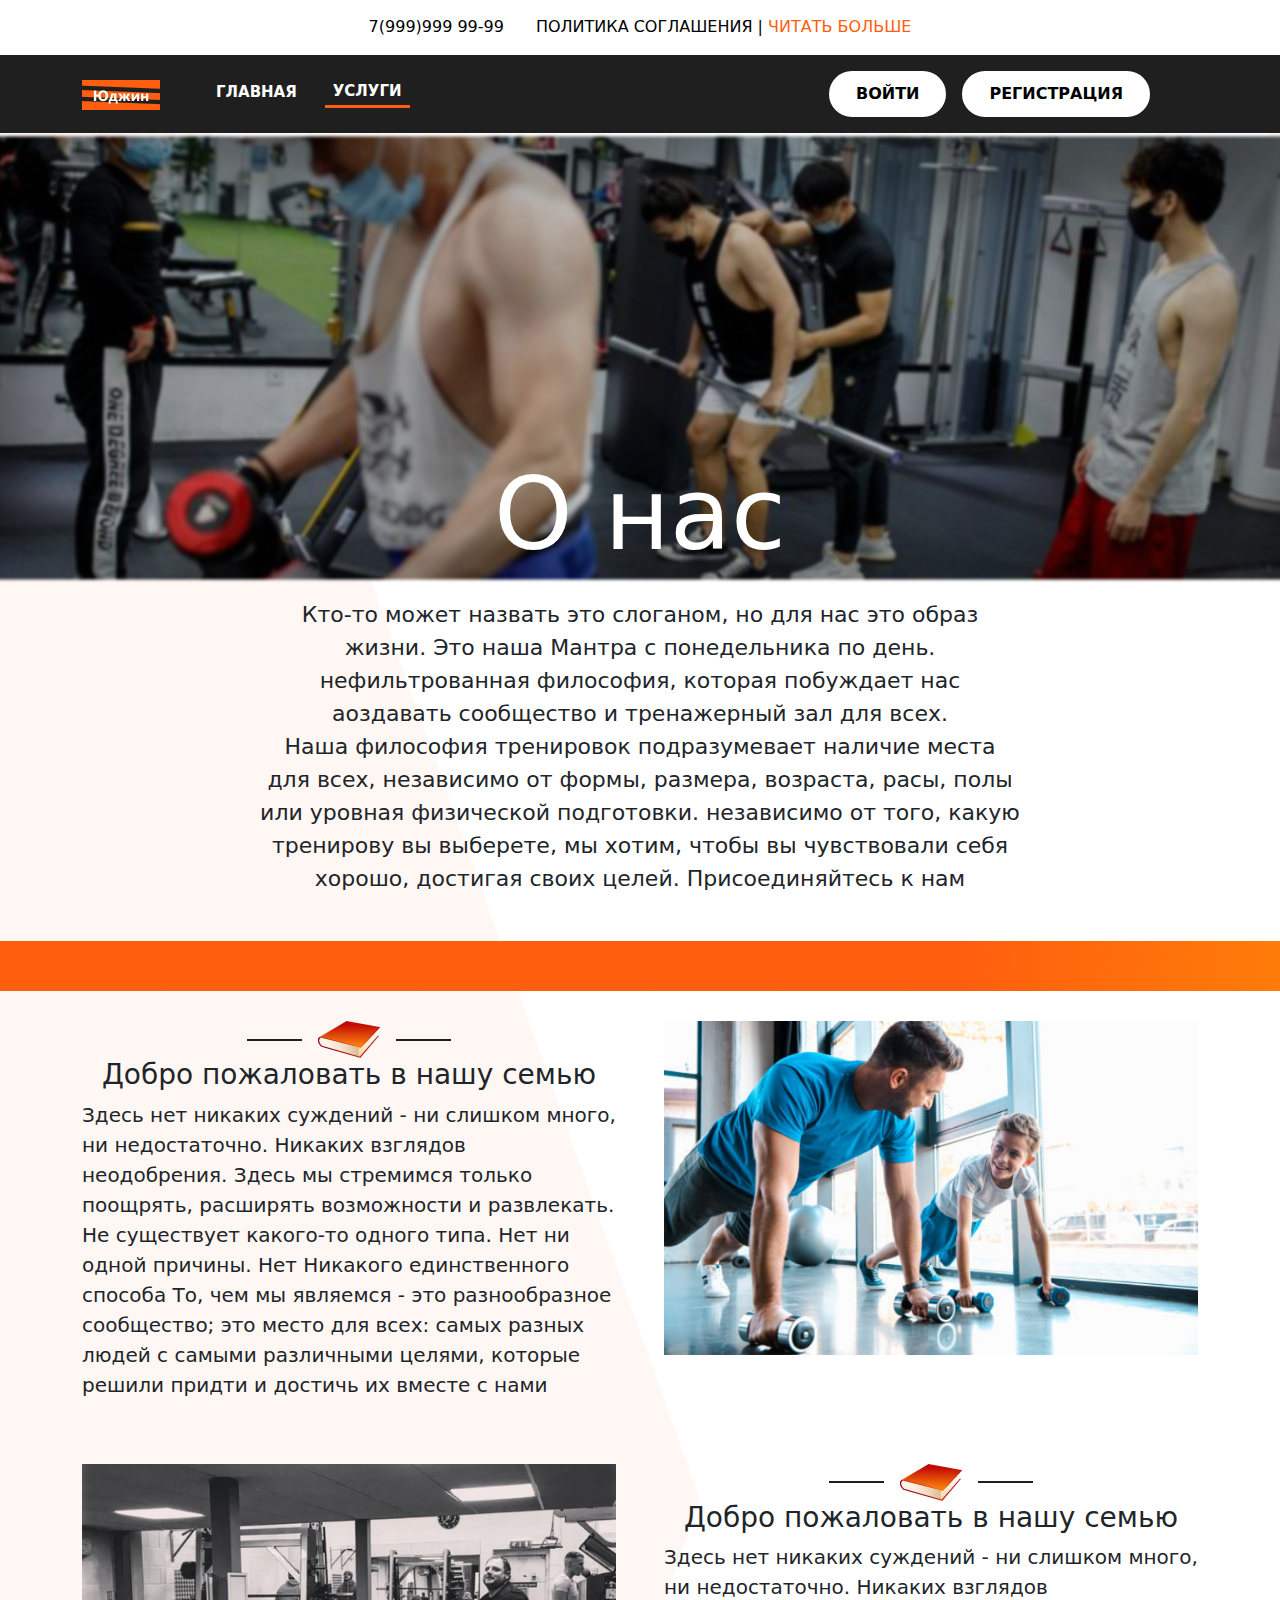
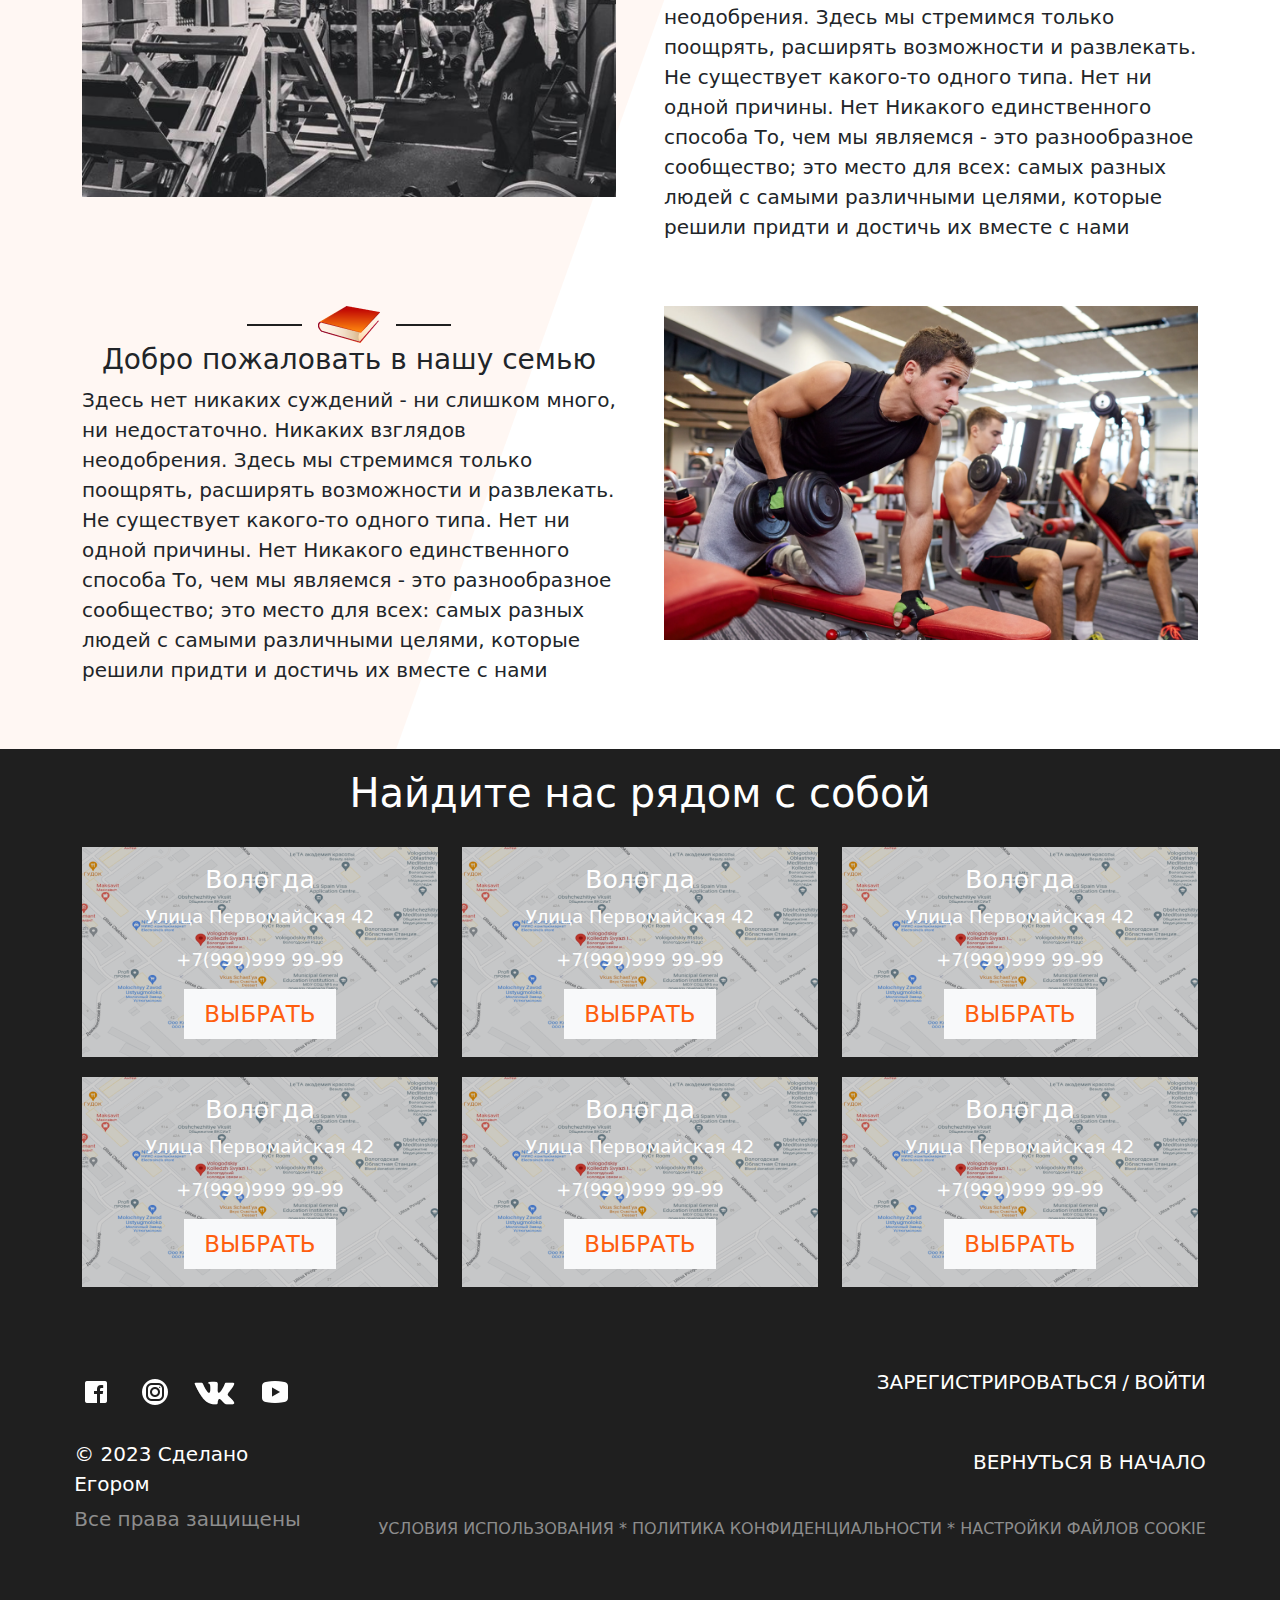
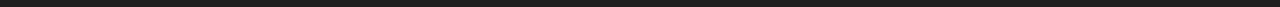
<file: about.html>
<!DOCTYPE html>
<html lang="ru">

<head>
    <meta charset="UTF-8">
    <meta http-equiv="X-UA-Compatible" content="IE=edge">
    <meta name="viewport" content="width=device-width, initial-scale=1.0">
    <title>Altiral</title>
    <link rel="stylesheet" href="css/bootstrap.min.css">
    <!-- <link href="https://cdn.jsdelivr.net/npm/bootstrap@5.3.0-alpha1/dist/css/bootstrap.min.css" rel="stylesheet" integrity="sha384-GLhlTQ8iRABdZLl6O3oVMWSktQOp6b7In1Zl3/Jr59b6EGGoI1aFkw7cmDA6j6gD" crossorigin="anonymous"> -->
    <link rel="stylesheet" href="css/style-ab.css">

</head>

<body>
    <div class="kontainer">
        <div class="container-pre-head flex-column flex-sm-row">
            <div class="number">
                <p>7(999)999 99-99</p>
            </div>
            <div class="polit text-center text-lg-start">
                <p>
                    ПОЛИТИКА СОГЛАШЕНИЯ | <a href="img/polzovatel.pdf" download>ЧИТАТЬ БОЛЬШЕ</a>
                </p>
            </div>
        </div>

        <header class="header">
            <nav class="navbar navbar-dark navbar-expand-lg">
                <div class="container">
                    <a class="navbar-brand me-5 me-0" href="index.html"><img src="./img/logo.png" alt=""></a>
                    <button class="navbar-toggler" type="button" data-bs-toggle="collapse" data-bs-target="#navbarNav" aria-controls="navbarNav" aria-expanded="false" aria-label="Toggle navigation">
                        <span class="navbar-toggler-icon"></span>
                    </button>
                    <div class="collapse navbar-collapse py-2" id="navbarNav">
                        <ol class="navbar-nav w-100 me-5 me-0">
                            <ul class="ps-0 pe-0 pe-xl-5 d-flex align-items-center flex-column flex-lg-row text-center text-lg-start d-flex d-lg-none d-xxl-flex">
                                <li class="nav-item">
                                    <a class="nav-link" href="#about">О нас</a>
                                </li>
                                <li class="nav-item">
                                    <a class="nav-link" href="#place">Где находимся</a>
                                </li>
                            </ul>

                            <ul class="ps-0 d-flex align-items-center flex-column flex-lg-row text-center text-lg-start">
                                <li class="nav-item">
                                    <a class="nav-link" href="index.html">Главная</a>
                                </li>
                                <li class="nav-item">
                                    <a class="nav-link active" href="service.html">Услуги</a>
                                </li>
                            </ul>
							<div class="dlina"></div>
							<ul
								class="ps-0 d-flex flex-column flex-sm-row ms-lg-auto mx-lg-0 mx-auto text-center text-lg-start">
								<li class="nav-item me-0 me-sm-3 pb-3 pb-sm-0">
									<a class="btn btn-white py-2 px-4" href="login.php">Войти</a>
								</li>
								<li class="nav-item">
									<a class="btn btn-white py-2 px-4" href="register.php">Регистрация</a>
								</li>
							</ul>
                        </ol>
                    </div>
                </div>
            </nav>
        </header>

        <div class="container-offer">
            <div class="part1">
                <h1>О нас</h1>
            </div>
            <div class="part2">
                <p>Кто-то может назвать это слоганом, но для нас это образ жизни. Это наша Мантра с понедельника по день. нефильтрованная философия, которая побуждает нас аоздавать сообщество и тренажерный зал для всех.<br />
                    Наша философия тренировок подразумевает наличие места для всех, независимо от формы, размера, возраста, расы, полы или уровная физической подготовки. независимо от того, какую тренирову вы выберете, мы хотим, чтобы вы чувствовали себя хорошо, достигая своих целей. Присоединяйтесь к нам</p>
            </div>
        </div>

        <div class="polka"></div>

        <div class="container-about" id="about">
            <div class="container">
                <div class="row gx-0 gx-xl-5 mb-5">
                    <div class="col-12 col-xl-6 d-flex align-items-center flex-column justify-content-evenly">
                        <div class="w-100 d-flex align-items-center justify-content-center">
                            <img src="img/hr.png">
                            <img class="mx-3" src="img/book.png">
                            <img src="img/hr.png">
                        </div>
                        <h3 class="text-center">Добро пожаловать в нашу семью</h3>
                        <p class="fs-5">
                            Здесь нет никаких суждений - ни слишком много, ни недостаточно. Никаких взглядов неодобрения. Здесь мы стремимся только поощрять, расширять возможности и развлекать. Не существует какого-то одного типа. Нет ни одной причины. Нет Никакого единственного способа То, чем мы являемся - это разнообразное сообщество; это место для всех: самых разных людей с самыми различными целями, которые решили придти и достичь их вместе с нами
                        </p>
                    </div>
                    <div class="col-12 col-xl-6"><img class="img-fluid w-100" src="img/ab1.png" alt="about us 1"></div>
                </div>
                <div class="row gx-0 gx-xl-5 flex-row-reverse mb-5">
                    <div class="col-12 col-xl-6 d-flex align-items-center flex-column justify-content-evenly">
                        <div class="w-100 d-flex align-items-center justify-content-center">
                            <img src="img/hr.png">
                            <img class="mx-3" src="img/book.png">
                            <img src="img/hr.png">
                        </div>
                        <h3 class="text-center">Добро пожаловать в нашу семью</h3>
                        <p class="fs-5">
                            Здесь нет никаких суждений - ни слишком много, ни недостаточно. Никаких взглядов неодобрения. Здесь мы стремимся только поощрять, расширять возможности и развлекать. Не существует какого-то одного типа. Нет ни одной причины. Нет Никакого единственного способа То, чем мы являемся - это разнообразное сообщество; это место для всех: самых разных людей с самыми различными целями, которые решили придти и достичь их вместе с нами
                        </p>
                    </div>
                    <div class="col-12 col-xl-6"><img class="img-fluid w-100" src="img/ab2.png" alt="about us 1"></div>
                </div>
                <div class="row gx-0 gx-xl-5 mb-5">
                    <div class="col-12 col-xl-6 d-flex align-items-center flex-column justify-content-evenly">
                        <div class="w-100 d-flex align-items-center justify-content-center">
                            <img src="img/hr.png">
                            <img class="mx-3" src="img/book.png">
                            <img src="img/hr.png">
                        </div>
                        <h3 class="text-center">Добро пожаловать в нашу семью</h3>
                        <p class="fs-5">
                            Здесь нет никаких суждений - ни слишком много, ни недостаточно. Никаких взглядов неодобрения. Здесь мы стремимся только поощрять, расширять возможности и развлекать. Не существует какого-то одного типа. Нет ни одной причины. Нет Никакого единственного способа То, чем мы являемся - это разнообразное сообщество; это место для всех: самых разных людей с самыми различными целями, которые решили придти и достичь их вместе с нами
                        </p>
                    </div>
                    <div class="col-12 col-xl-6"><img class="img-fluid w-100" src="img/ab3.png" alt="about us 1"></div>
                </div>
            </div>
            <!-- <div class="blok1">
                <div class="odin">
                    <div class="heads">
                        <img src="img/hr.png">
                        <img src="img/book.png">
                        <img src="img/hr.png">
                    </div>
                    <div class="log">
                        <h3>Добро пожаловать в нашу семью</h3>
                    </div>
                    <div class="body">
                        <p>Здесь нет никаких суждений - ни слишком много, ни недостаточно. Никаких взглядов неодобрения. Здесь мы стремимся только поощрять, расширять возможности и развлекать. Не существует какого-то одного типа. Нет ни одной причины. Нет Никакого единственного способа
                            То, чем мы являемся - это разнообразное сообщество; это место для всех: самых разных людей с самыми различными целями, которые решили придти и достичь их вместе с нами</p>
                    </div>
                </div>
                <div class="dwa"></div>
            </div> -->

        </div>

        <div class="container-place" id="place">
            <div class="logo">
                <h1 class="text-center">Найдите нас рядом с собой</h1>
            </div>
            <div class="container">
                <div class="row row-cols-1 row-cols-md-2 row-cols-xl-3">
                    <div class="col">
                        <div class="blok">
                            <h2>Вологда</h2>
                            <p>Улица Первомайская 42</p>
                            <p>+7(999)999 99-99</p>
                            <a href="login.php"><button type="button" class="btn btn-light">ВЫБРАТЬ</button></a>
                        </div>
                    </div>
                    <div class="col">
                        <div class="blok">
                            <h2>Вологда</h2>
                            <p>Улица Первомайская 42</p>
                            <p>+7(999)999 99-99</p>
                            <a href="login.php"><button type="button" class="btn btn-light">ВЫБРАТЬ</button></a>
                        </div>
                    </div>
                    <div class="col">
                        <div class="blok">
                            <h2>Вологда</h2>
                            <p>Улица Первомайская 42</p>
                            <p>+7(999)999 99-99</p>
                            <a href="login.php"><button type="button" class="btn btn-light">ВЫБРАТЬ</button></a>
                        </div>
                    </div>
                    <div class="col">
                        <div class="blok">
                            <h2>Вологда</h2>
                            <p>Улица Первомайская 42</p>
                            <p>+7(999)999 99-99</p>
                            <a href="login.php"><button type="button" class="btn btn-light">ВЫБРАТЬ</button></a>
                        </div>
                    </div>
                    <div class="col">
                        <div class="blok">
                            <h2>Вологда</h2>
                            <p>Улица Первомайская 42</p>
                            <p>+7(999)999 99-99</p>
                            <a href="login.php"><button type="button" class="btn btn-light">ВЫБРАТЬ</button></a>
                        </div>
                    </div>
                    <div class="col">
                        <div class="blok">
                            <h2>Вологда</h2>
                            <p>Улица Первомайская 42</p>
                            <p>+7(999)999 99-99</p>
                            <a href="login.php"><button type="button" class="btn btn-light">ВЫБРАТЬ</button></a>
                        </div>
                    </div>
                </div>
            </div>
        </div>


        <div class="container-foot">
            <div class="blok1">
                <div class="soc">
					<a href="404.html"><img src="img/Facebook2.png"></a>
					<a href="404.html"><img src="img/Instagram.png"></a>
					<a href="404.html"><img src="img/vk2.png"></a>
					<a href="404.html"><img src="img/YouTube2.png"></a>
				</div>
                <div class="copyright text-center text-md-start">
                    <p class="odin">© 2023 Сделано Егором</p>
                    <p class="dwa">Все права защищены</p>
                </div>
            </div>
            <div class="blok2">
				<div class="reg">
					<a href="register.php">Зарегистрироваться</a>
					<span class="palka">/</span>
					<a href="login.php">Войти</a>
				</div>
                <div class="reg">
					<a href="#">Вернуться в начало</a>
				</div>
                <div class="document">
                    <p><a href="img/polzovatel.pdf" download>УСЛОВИЯ ИСПОЛЬЗОВАНИЯ * ПОЛИТИКА КОНФИДЕНЦИАЛЬНОСТИ * НАСТРОЙКИ ФАЙЛОВ COOKIE</a></p>
                </div>
            </div>
        </div>
    </div>
    <script src="js/bootstrap.bundle.min.js"></script>
    <!-- <script src="https://cdn.jsdelivr.net/npm/bootstrap@5.3.0-alpha1/dist/js/bootstrap.bundle.min.js" integrity="sha384-w76AqPfDkMBDXo30jS1Sgez6pr3x5MlQ1ZAGC+nuZB+EYdgRZgiwxhTBTkF7CXvN" crossorigin="anonymous"></script> -->
</body>

</html>
</file>
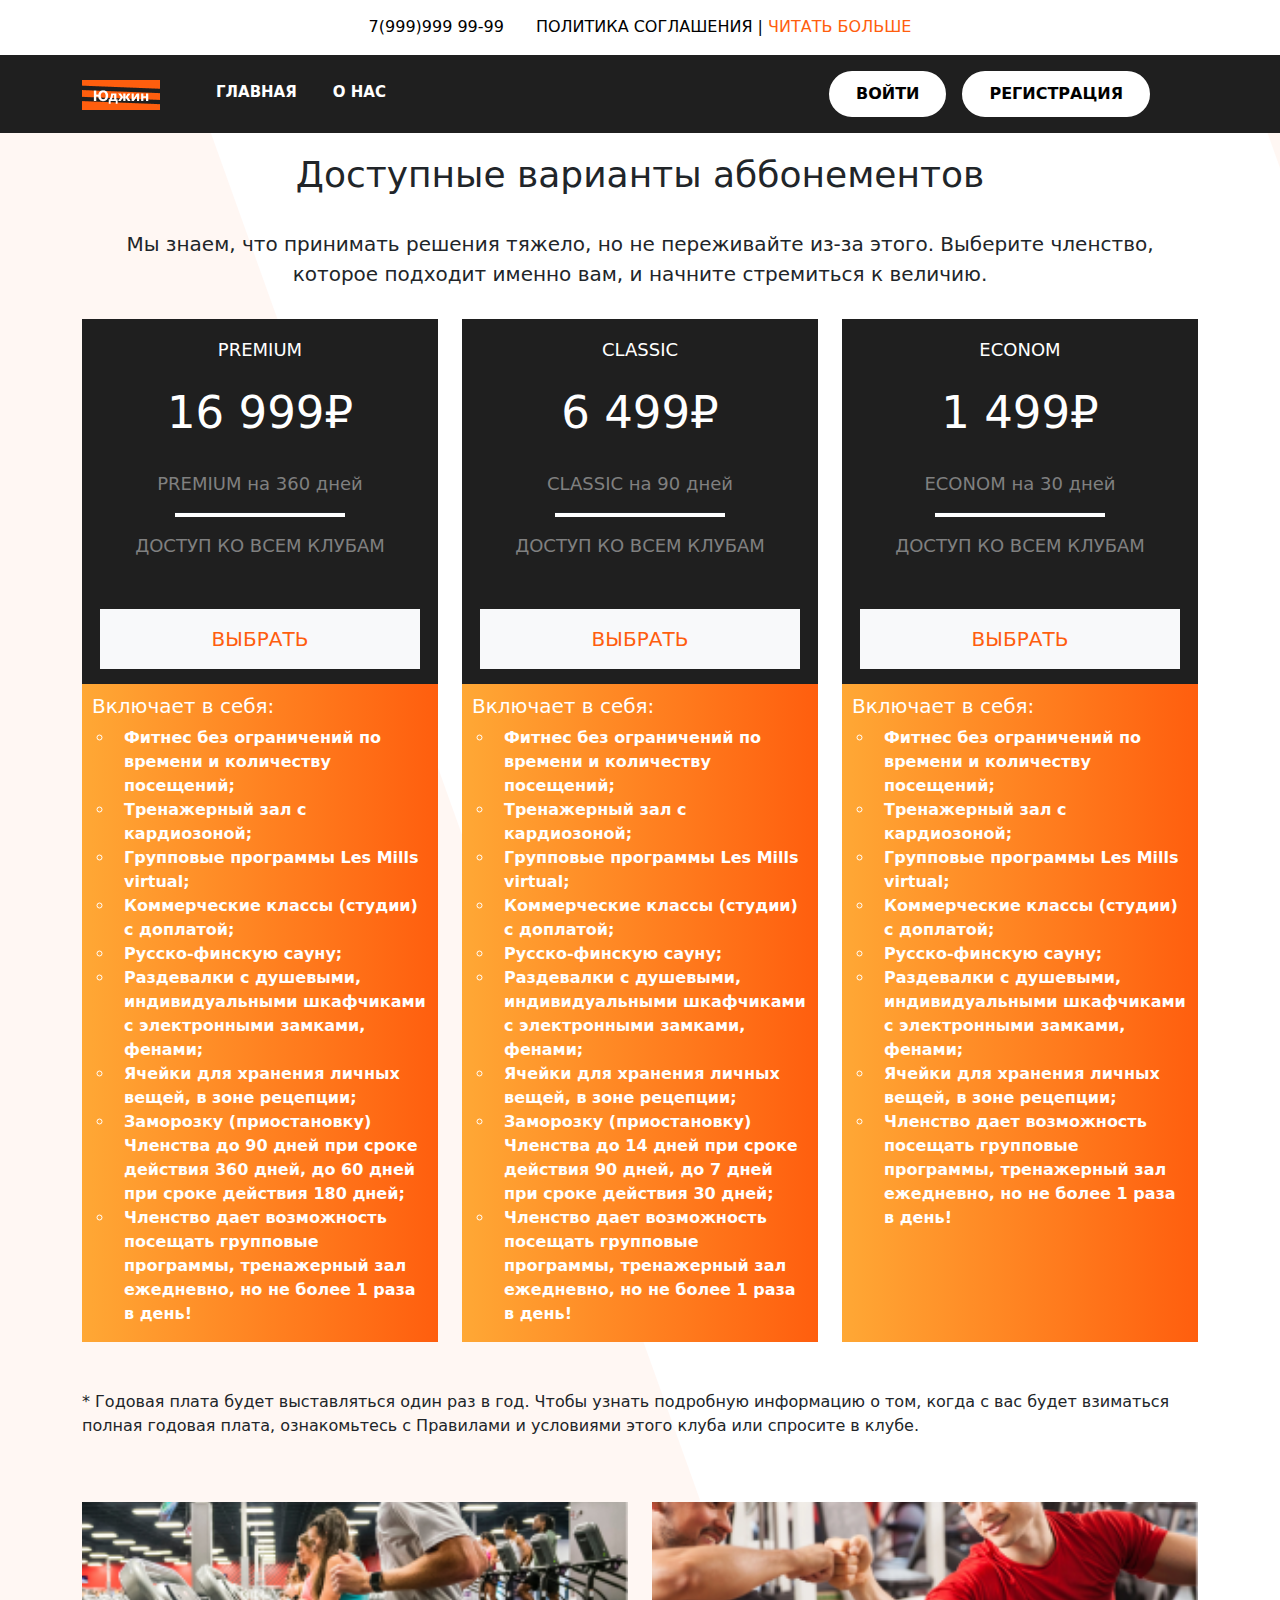
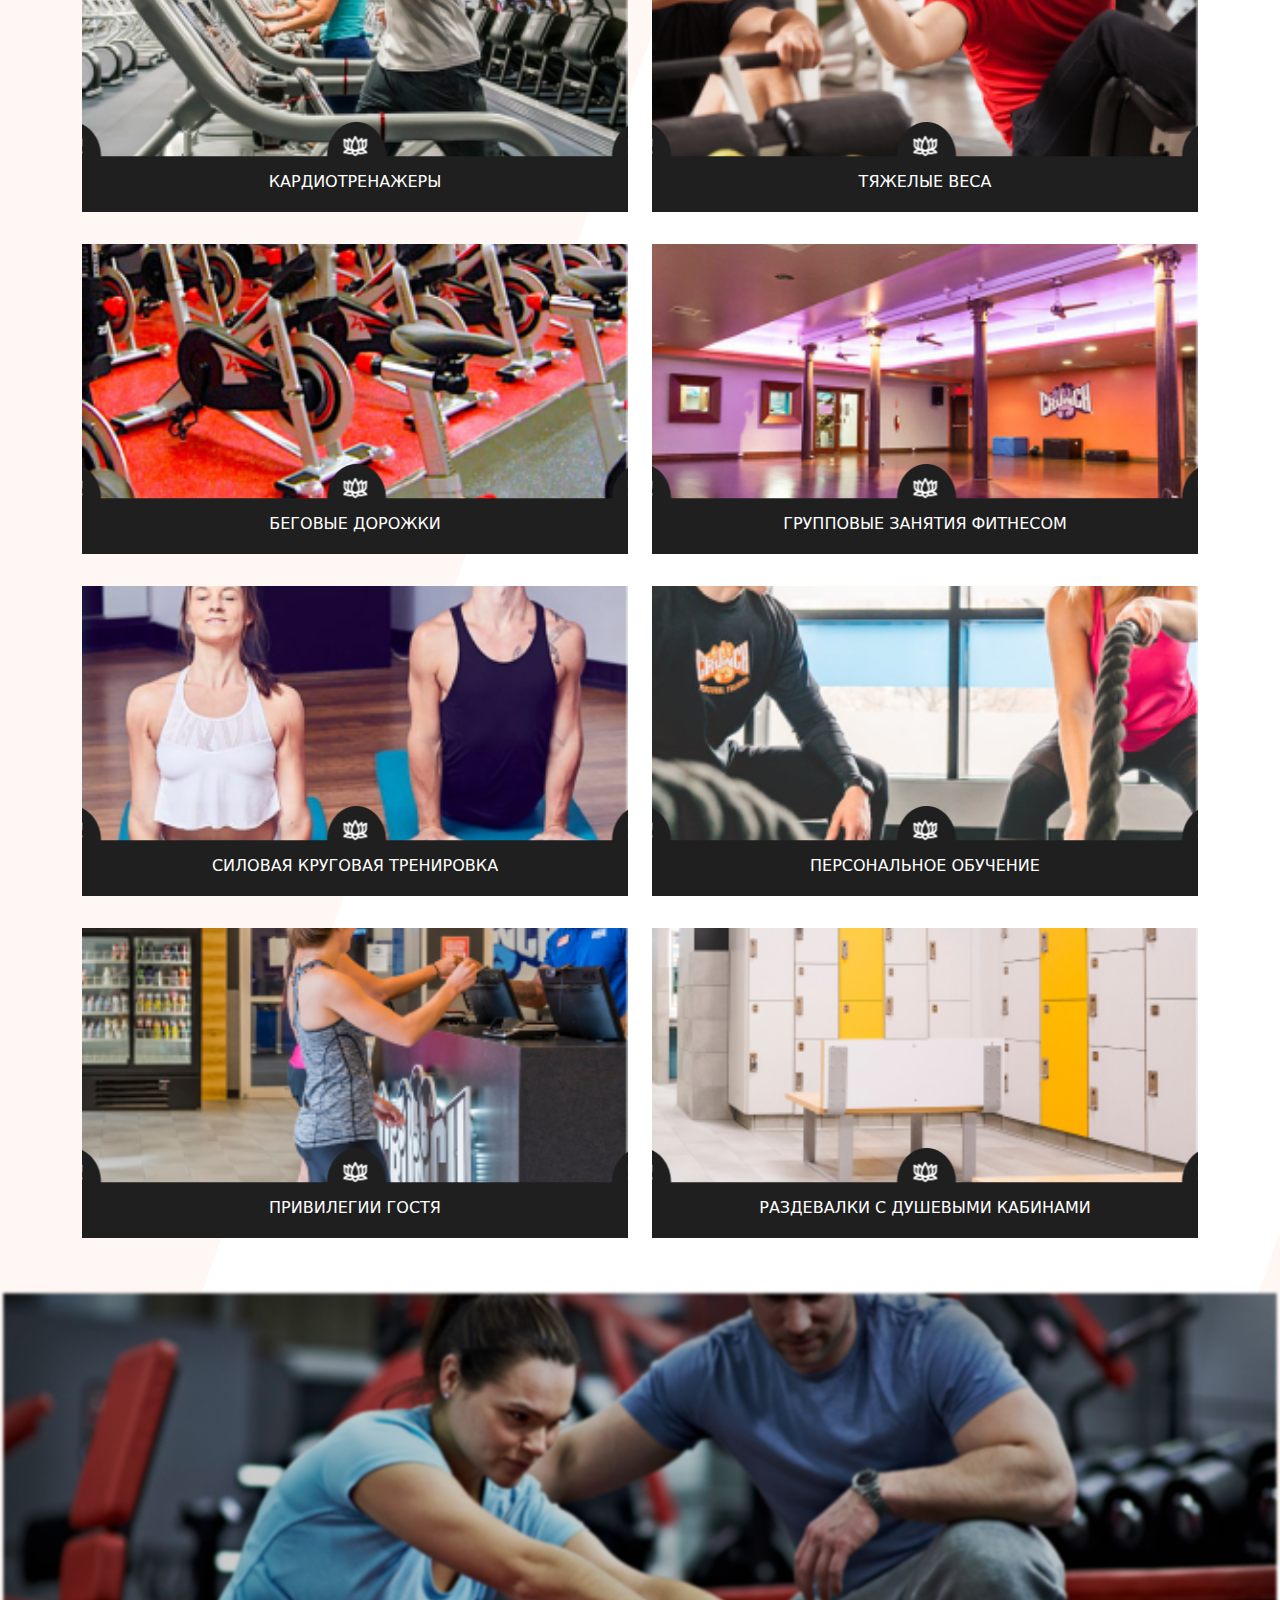
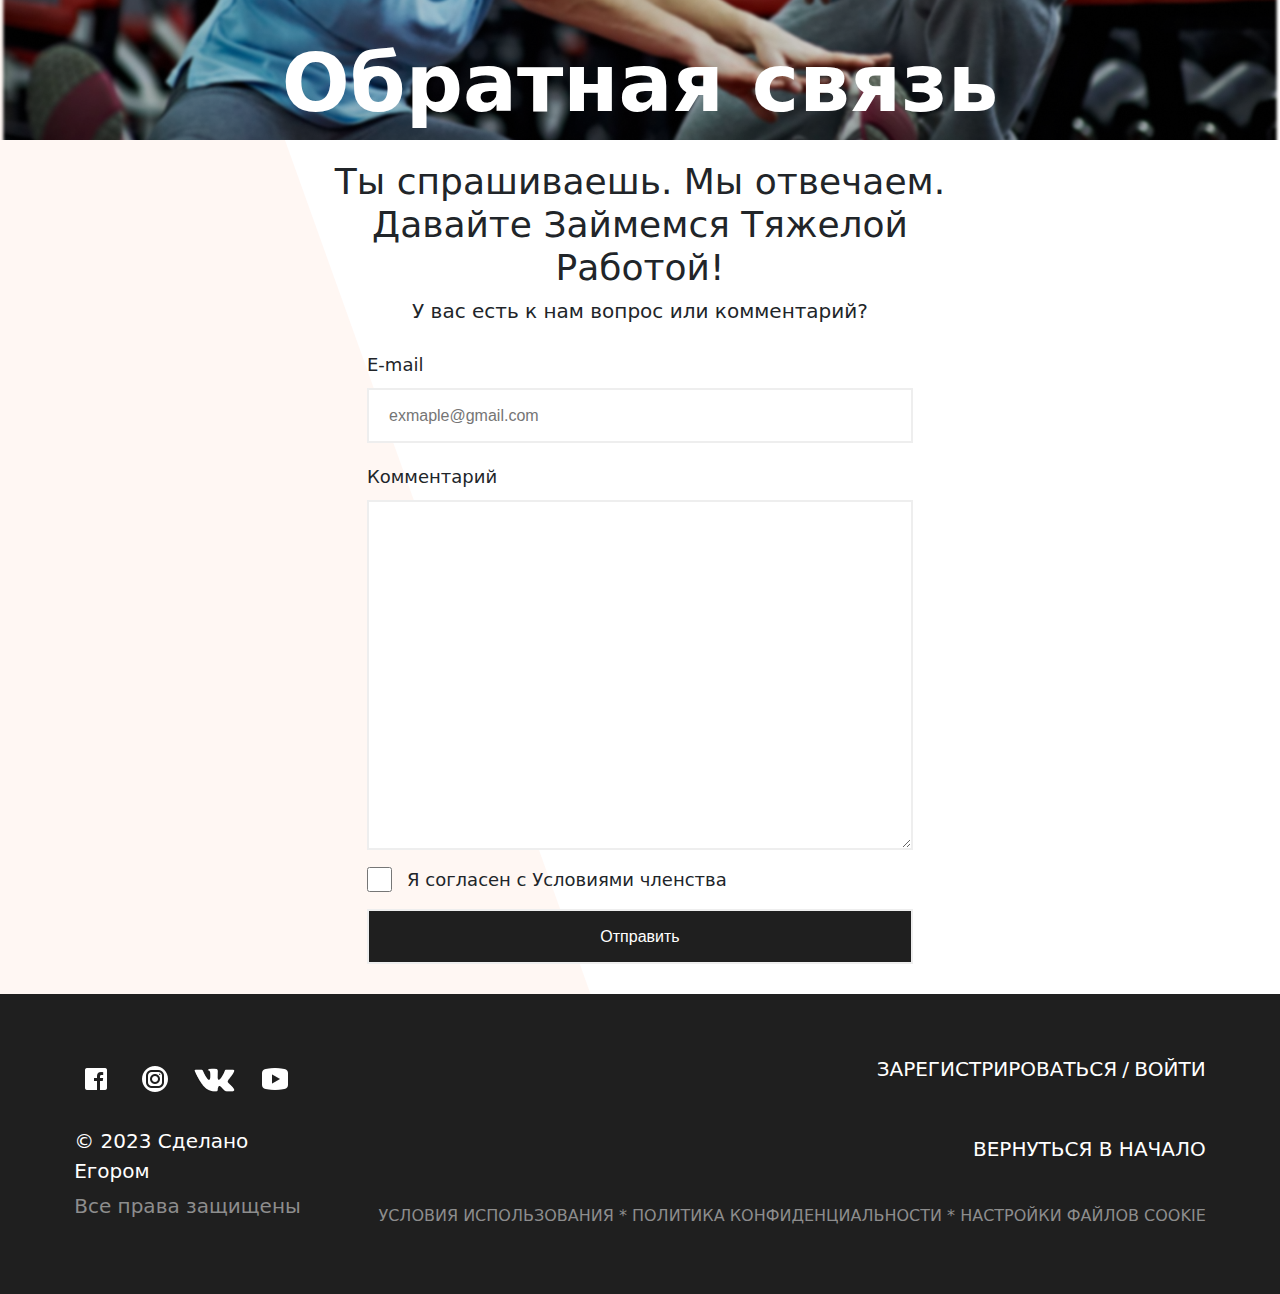
<file: service.html>
<!DOCTYPE html>
<html lang="ru">

<head>
	<meta charset="UTF-8">
	<meta http-equiv="X-UA-Compatible" content="IE=edge">
	<meta name="viewport" content="width=device-width, initial-scale=1.0">
	<title>Altiral</title>
    <link rel="stylesheet" href="css/bootstrap.min.css">
    <!-- <link href="https://cdn.jsdelivr.net/npm/bootstrap@5.3.0-alpha1/dist/css/bootstrap.min.css" rel="stylesheet" integrity="sha384-GLhlTQ8iRABdZLl6O3oVMWSktQOp6b7In1Zl3/Jr59b6EGGoI1aFkw7cmDA6j6gD" crossorigin="anonymous"> -->
	<link rel="stylesheet" href="css/style-serv.css">
</head>

<body>
	<!-- <div class="kontainer">
        <div class="container-pre-head">
            <div class="number">
                <p>7(999)999 99-99</p>
            </div>
            <div class="polit">
                <p>
                    ПОЛИТИКА СОГЛАШЕНИЯ | <a href="#">ЧИТАТЬ БОЛЬШЕ</a>
                </p>
            </div>
        </div>

        <div class="container-head">
            <div class="logo">
                <img src="img/logo.png">
            </div>
            <div class="menu">
                <div class="group1">
                    <a href="#ticket" style="background: linear-gradient(to right, #FF5E0E 150px, transparent 150px) bottom left / 200px 3px no-repeat;">Абонемент</a>
                    <a href="#service">Услуги</a>
                    <a href="#feedback">Задать вопрос</a>
                </div>
                <div class="group2">
                    <a href="index.html" target="_blank">Главная</a>
                    <a href="about.html" target="_blank">О нас</a>
                    <a href="profile.html" target="_blank">Профиль</a>
                </div>
            </div>
            <div class="but">
                <button type="button" class="btn btn-light"><a href="login.html" target="_blank">Выйти</a></button>
            </div>
        </div> -->

	<div class="kontainer">
		<div class="container-pre-head flex-column flex-sm-row">
			<div class="number">
				<p>7(999)999 99-99</p>
			</div>
			<div class="polit text-center text-lg-start">
				<p>
					ПОЛИТИКА СОГЛАШЕНИЯ | <a href="img/polzovatel.pdf" download>ЧИТАТЬ БОЛЬШЕ</a>
				</p>
			</div>
		</div>

		<header class="header">
			<nav class="navbar navbar-dark navbar-expand-lg">
				<div class="container">
					<a class="navbar-brand me-5 me-0" href="index.html"><img src="./img/logo.png" alt=""></a>
					<button class="navbar-toggler" type="button" data-bs-toggle="collapse" data-bs-target="#navbarNav" aria-controls="navbarNav" aria-expanded="false" aria-label="Toggle navigation">
						<span class="navbar-toggler-icon"></span>
					</button>
					<div class="collapse navbar-collapse py-2" id="navbarNav">
						<ol class="navbar-nav w-100 me-5 me-0">
							<ul class="ps-0 pe-0 pe-xl-5 d-flex align-items-center flex-column flex-lg-row text-center text-lg-start d-flex d-lg-none d-xxl-flex">
								<li class="nav-item">
									<a class="nav-link active" href="#ticket">Абонемент</a>
								</li>
								<li class="nav-item">
									<a class="nav-link" href="#service">Услуги</a>
								</li>
								<li class="nav-item">
									<a class="nav-link" href="#feedback">Обратная связь</a>
								</li>
							</ul>

							<ul class="ps-0 d-flex align-items-center flex-column flex-lg-row text-center text-lg-start">
								<li class="nav-item">
									<a class="nav-link" href="index.html">Главная</a>
								</li>
								<li class="nav-item">
									<a class="nav-link" href="about.html">О нас</a>
								</li>
							</ul>
							<div class="dlina"></div>
							<ul
								class="ps-0 d-flex flex-column flex-sm-row ms-lg-auto mx-lg-0 mx-auto text-center text-lg-start">
								<li class="nav-item me-0 me-sm-3 pb-3 pb-sm-0">
									<a class="btn btn-white py-2 px-4" href="login.php">Войти</a>
								</li>
								<li class="nav-item">
									<a class="btn btn-white py-2 px-4" href="register.php">Регистрация</a>
								</li>
							</ul>
						</ol>
					</div>
				</div>
			</nav>
		</header>

		<div class="container container-ticket mb-5" id="ticket">
			<div class="log">
				<h1 class="text-center">Доступные варианты аббонементов</h1>
				<p class="text-center">Мы знаем, что принимать решения тяжело, но не переживайте из-за этого. Выберите членство, которое подходит именно вам, и начните стремиться к величию.</p>
			</div>
			<div class="kards row gx-0 gx-md-4">
				<div class="kard col-12 mb-5 col-md-6 col-lg-4">
					<div class="verx">
						<h2>premium</h2>
						<h1>16 999₽</h1>
						<p>PREMIUM на 360 дней</p>
						<hr style="width: 170px; background-color: white; height: 5px; opacity: 1; margin: 0;">
						<p>ДОСТУП КО ВСЕМ КЛУБАМ</p>
						<a href="login.php"><button type="button" class="btn btn-light">ВЫБРАТЬ</button></a>
					</div>
					<div class="niz h-100">
						<h3>Включает в себя:</h3>
						<ul>
							<li>Фитнес без ограничений по времени и количеству посещений;</li>
							<li>Тренажерный зал с кардиозоной;</li>
							<li>Групповые программы Les Mills virtual;</li>
							<li>Коммерческие классы (студии) с доплатой;</li>
							<li>Русско-финскую сауну;</li>
							<li>Раздевалки с душевыми, индивидуальными шкафчиками с электронными замками, фенами;</li>
							<li>Ячейки для хранения личных вещей, в зоне рецепции;</li>
							<li>Заморозку (приостановку) Членства до 90 дней при сроке действия 360 дней, до 60 дней при сроке действия 180 дней;</li>
							<li>Членство дает возможность посещать групповые программы, тренажерный зал ежедневно, но не более 1 раза в день!</li>
						</ul>
					</div>
				</div>
				<div class="kard col-12 mb-5 col-md-6 col-lg-4 ">
					<div class="verx">
						<h2>classic</h2>
						<h1>6 499₽</h1>
						<p>CLASSIC на 90 дней</p>
						<hr style="width: 170px; background-color: white; height: 5px; opacity: 1; margin: 0;">
						<p>ДОСТУП КО ВСЕМ КЛУБАМ</p>
						<a href="login.php"><button type="button" class="btn btn-light">ВЫБРАТЬ</button></a>
					</div>
					<div class="niz h-100">
						<h3>Включает в себя:</h3>
						<ul>
							<li>Фитнес без ограничений по времени и количеству посещений;</li>
							<li>Тренажерный зал с кардиозоной;</li>
							<li>Групповые программы Les Mills virtual;</li>
							<li>Коммерческие классы (студии) с доплатой;</li>
							<li>Русско-финскую сауну;</li>
							<li>Раздевалки с душевыми, индивидуальными шкафчиками с электронными замками, фенами;</li>
							<li>Ячейки для хранения личных вещей, в зоне рецепции;</li>
							<li>Заморозку (приостановку) Членства до 14 дней при сроке действия 90 дней, до 7 дней при сроке действия 30 дней;</li>
							<li>Членство дает возможность посещать групповые программы, тренажерный зал ежедневно, но не более 1 раза в день!</li>
						</ul>
					</div>
				</div>
				<div class="kard col-12 mb-5 col-lg-4">
					<div class="verx">
						<h2>econom</h2>
						<h1>1 499₽</h1>
						<p>ECONOM на 30 дней</p>
						<hr style="width: 170px; background-color: white; height: 5px; opacity: 1; margin: 0;">
						<p>ДОСТУП КО ВСЕМ КЛУБАМ</p>
						<a href="login.php"><button type="button" class="btn btn-light">ВЫБРАТЬ</button></a>
					</div>
					<div class="niz h-100" style="justify-content: flex-start;">
						<h3>Включает в себя:</h3>
						<ul>
							<li>Фитнес без ограничений по времени и количеству посещений;</li>
							<li>Тренажерный зал с кардиозоной;</li>
							<li>Групповые программы Les Mills virtual;</li>
							<li>Коммерческие классы (студии) с доплатой;</li>
							<li>Русско-финскую сауну;</li>
							<li>Раздевалки с душевыми, индивидуальными шкафчиками с электронными замками, фенами;</li>
							<li>Ячейки для хранения личных вещей, в зоне рецепции;</li>
							<li>Членство дает возможность посещать групповые программы, тренажерный зал ежедневно, но не более 1 раза в день!</li>
						</ul>
					</div>
				</div>
			</div>
			<div class="fraza">
				<p>* Годовая плата будет выставляться один раз в год. Чтобы узнать подробную информацию о том, когда с вас будет взиматься полная годовая плата, ознакомьтесь с Правилами и условиями этого клуба или спросите в клубе.</p>
			</div>
		</div>

		<div class="container-service" id="service">
			<div class="container">
				<div class="kards row row-cols-1 row-cols-md-2 row-cols-xxl-4 gx-4">
					<!-- <div class="kard1 kard col">
						<div class="text">
							<p>КАРДИОТРЕНАЖЕРЫ</p>
						</div>
					</div>
					<div class="kard2 kard col">
						<div class="text">
							<p>ТЯЖЕЛЫЕ ВЕСА</p>
						</div>
					</div>
					<div class="kard3 kard col">
						<div class="text">
							<p>БЕГОВЫЕ ДОРОЖКИ</p>
						</div>
					</div>
					<div class="kard4 kard col">
						<div class="text">
							<p>ГРУППОВЫЕ ЗАНЯТИЯ ФИТНЕСОМS</p>
						</div>
					</div>
					<div class="kard5 kard col">
						<div class="text">
							<p>СИЛОВАЯ ПОЛУЧАСОВАЯ КРУГОВАЯ ТРЕНИРОВКА</p>
						</div>
					</div>
					<div class="kard6 kard col">
						<div class="text">
							<p>ПЕРСОНАЛЬНОЕ ОБУЧЕНИЕ</p>
						</div>
					</div>
					<div class="kard7 kard col">
						<div class="text">
							<p>ПРИВИЛЕГИИ ГОСТЯ</p>
						</div>
					</div>
					<div class="kard8 kard col">
						<div class="text">
							<p>РАЗДЕВАЛКИ С ДУШЕВЫМИ КАБИНАМИ</p>
						</div>
					</div> -->
					<div class="col">
						<div class="kard" style="background-image: url(./img/ysl1.png);">
							<div class="kard-text">
								<p>КАРДИОТРЕНАЖЕРЫ</p>
							</div>
						</div>
					</div>
					<div class="col">
						<div class="kard" style="background-image: url(./img/ysl2.png);">
							<div class="kard-text">
								<p>ТЯЖЕЛЫЕ ВЕСА</p>
							</div>
						</div>
					</div>
					<div class="col">
						<div class="kard" style="background-image: url(./img/ysl3.png);">
							<div class="kard-text">
								<p>БЕГОВЫЕ ДОРОЖКИ</p>
							</div>
						</div>
					</div>
					<div class="col">
						<div class="kard" style="background-image: url(./img/ysl4.png);">
							<div class="kard-text">
								<p>ГРУППОВЫЕ ЗАНЯТИЯ ФИТНЕСОМ</p>
							</div>
						</div>
					</div>
					<div class="col">
						<div class="kard" style="background-image: url(./img/ysl5.png);">
							<div class="kard-text">
								<p>СИЛОВАЯ КРУГОВАЯ ТРЕНИРОВКА</p>
							</div>
						</div>
					</div>
					<div class="col">
						<div class="kard" style="background-image: url(./img/ysl6.png);">
							<div class="kard-text">
								<p>ПЕРСОНАЛЬНОЕ ОБУЧЕНИЕ</p>
							</div>
						</div>
					</div>
					<div class="col">
						<div class="kard" style="background-image: url(./img/ysl7.png);">
							<div class="kard-text">
								<p>ПРИВИЛЕГИИ ГОСТЯ</p>
							</div>
						</div>
					</div>
					<div class="col">
						<div class="kard" style="background-image: url(./img/ysl8.png);">
							<div class="kard-text">
								<p>РАЗДЕВАЛКИ С ДУШЕВЫМИ КАБИНАМИ</p>
							</div>
						</div>
					</div>
				</div>
			</div>
		</div>

		<div class="container-feedback" id="feedback">
			<div class="part1">
				<h1 class="text-center display-1 fw-semibold">Обратная связь</h1>
			</div>
			<div class="part1-2">
				<h2>Ты спрашиваешь. Мы отвечаем.
					Давайте Займемся Тяжелой Работой!</h2>
				<h3>У вас есть к нам вопрос или комментарий?</h3>
			</div>
			<div class="container">
				<div class="row justify-content-center">
					<div class="col-12 col-xl-6">
						<form action="mail.php" method="POST" name="form">
							<p>E-mail</p>
							<input name="user_email" type="text" placeholder="exmaple@gmail.com" />
							<p>Комментарий</p>
							<textarea cols="32" name="user_message" rows="5"></textarea>
							<div class="checkbox my-3">
								<input type="checkbox">
								<p>Я согласен с Условиями членства</p>
							</div>

							<input type="submit" value="Отправить" style="background-color: #1F1F1F; color: white;" />
						</form>
					</div>
				</div>
			</div>

		</div>

		<div class="container-foot">
			<div class="blok1">
				<div class="soc">
					<a href="404.html"><img src="img/Facebook2.png"></a>
					<a href="404.html"><img src="img/Instagram.png"></a>
					<a href="404.html"><img src="img/vk2.png"></a>
					<a href="404.html"><img src="img/YouTube2.png"></a>
				</div>
				<div class="copyright text-center text-md-start">
					<p class="odin">© 2023 Сделано Егором</p>
					<p class="dwa">Все права защищены</p>
				</div>
			</div>
			<div class="blok2">
				<div class="reg">
					<a href="register.php">Зарегистрироваться</a>
					<span class="palka">/</span>
					<a href="login.php">Войти</a>
				</div>
				<div class="reg">
					<a href="#">Вернуться в начало</a>
				</div>
				<div class="document">
					<p><a href="img/polzovatel.pdf" download>УСЛОВИЯ ИСПОЛЬЗОВАНИЯ * ПОЛИТИКА КОНФИДЕНЦИАЛЬНОСТИ * НАСТРОЙКИ ФАЙЛОВ COOKIE</a></p>
				</div>
			</div>
		</div>
	</div>
	<script src="js/bootstrap.bundle.min.js"></script>
    <!-- <script src="https://cdn.jsdelivr.net/npm/bootstrap@5.3.0-alpha1/dist/js/bootstrap.bundle.min.js" integrity="sha384-w76AqPfDkMBDXo30jS1Sgez6pr3x5MlQ1ZAGC+nuZB+EYdgRZgiwxhTBTkF7CXvN" crossorigin="anonymous"></script> -->
</body>

</html>
</file>
<file: css/style-ab.css>
@import url('https://fonts.googleapis.com/css?family=Montserrat:400,800');

body {
    background-image: url(../img/fon1920.png);
    /* font-family: 'Montserrat', sans-serif; */
}

.container-pre-head {
    background-color: white;
    padding-top: 15px;
    display: flex;
    align-items: center;
    justify-content: center;
    /* font-size: 20px; */
    color: black;
}
.nav-link{
	font-size: 15px !important;
}
.container-pre-head .number {
    margin-right: 2rem;
}

.container-pre-head .polit {}

.container-pre-head .polit a {
    color: #FF5E0E !important;
    text-decoration: none;
}

.btn-white {
    background: #fff;
    color: #000;
    text-transform: uppercase;
    font-weight: 700;
    border-radius: 50vh;
    border: 3px solid #fff !important;
}

.btn-white:hover {
    background: transparent;
    color: #fff;
}

.navbar-nav ul {
    list-style: none;
}

.header {
    background-color: #1F1F1F;
}

.nav-link {
    text-transform: uppercase;
    text-align: center;
    color: #fff;
    font-weight: 600;
    font-size: 18px;
    padding: 0 0 3px 0;
}

@media screen and (min-width: 992px) {
    .nav-item:not(:last-child) {
        margin-right: 20px;
    }
}

header.header .nav-link.active {
    border-bottom: 3px solid #FF5E0E;
    color: #fff;
}



.container-offer .part1 {
    display: flex;
    align-items: flex-end;
    justify-content: center;
    background-image: url(../img/obr-fon.png);
    background-position: center;
    background-size: cover;
    height: 50vh;
}

.container-offer .part1 h1 {
    font-size: 100px;
    color: white;
}

.container-offer .part2 {
    margin-top: 15px;
    display: flex;
    justify-content: center;
    text-align: center;
}

.container-offer .part2 p {
    max-width: 760px;
    width: 100%;
    font-size: 22px;
}


.polka {
    background-image: url(../img/polka.png);
    height: 50px;
    margin-top: 30px;
    margin-bottom: 30px;
}


.container-about {
    display: flex;
    flex-direction: column;
}

.container-about .blok1 {
    display: flex;
    align-items: center;
    justify-content: space-evenly;
    margin-bottom: 20px;
}

.container-about .blok2 {
    display: flex;
    align-items: center;
    justify-content: space-evenly;
    margin-bottom: 20px;
}

.container-about .blok3 {
    display: flex;
    align-items: center;
    justify-content: space-evenly;
}

.container-about .odin {
    display: flex;
    flex-direction: column;
}

.container-about .odin .heads {
    display: flex;
    justify-content: center;
    flex-direction: row;
    align-items: center;
    margin-bottom: 10px;
}

.container-about .odin .heads img {
    margin-right: 15px;
}

.container-about .odin .log {
    display: flex;
    align-items: center;
    justify-content: center;
    margin-bottom: 15px;
}

.container-about .odin .log h2 {
    font-size: 40px;
    text-align: center;
}

.container-about .odin p {
    font-size: 22px;
    text-align: justify;
    /* width: 650px; */
}

/* .container-about .blok1 .dwa {
    background-image: url(../img/ab1.png);
    height: 400px;
     width: 640px;
}

.container-about .blok2 .dwa {
    background-image: url(../img/ab2.png);
    height: 400px;
    width: 640px;
}

.container-about .blok3 .dwa {
    background-image: url(../img/ab3.png);
    height: 400px;
    width: 640px;
} */


.container-place {
    background-color: #1F1F1F;
    display: flex;
    flex-direction: column;
    align-items: center;
}

.container-place .logo h1 {
    font-size: 40px;
    color: white;
    margin-top: 20px;
    margin-bottom: 30px;
}

.container-place .row {
    display: flex;
    flex-direction: row;
}

.container-place .blok {
    display: flex;
    flex-direction: column;
    margin-bottom: 20px;
    /* margin-right: 30px; */
    align-items: center;
    justify-content: center;
}

.container-place .blok {
    background-image: url(../img/map2.png);
    height: 210px;
    /* width: 410px; */
}

.container-place h2 {
    font-size: 25px;
    color: white;
}

.container-place p {
    font-size: 18px;
    color: white;
}

.container-place button {
    font-size: 23px;
    color: #FF5E0E;
    border-radius: 0px;
    width: 152px;
    height: 50px;
}



.container-foot {
    /* margin-top: 30px; */
    background-color: #1F1F1F;
    padding: 50px 20px;
    display: flex;
    justify-content: space-evenly;
    align-items: center;
}

.container-foot .blok1 {
    text-align: left;
    display: flex;
    flex-direction: column;
}

.container-foot .blok2 {
    text-align: right;
    display: flex;
    flex-direction: column;
}

.container-foot .soc {
    margin-bottom: 30px;
}

.container-foot .soc img {
    margin-right: 10px;
}

.container-foot .copyright p {
    width: 250px;
    font-size: 20px;
    color: white;
    margin-bottom: 5px;
}

.container-foot .copyright .odin {
    color: white;
}

.container-foot .copyright .dwa {
    color: #8D8D8D;
}

.container-foot .reg {
    margin-top: 10px;
    margin-bottom: 40px;
}

.container-foot .reg .palka {
    font-size: 20px;
    color: white;
}

.container-foot .reg a {
    font-size: 20px;
    text-transform: uppercase;
    color: white !important;
    text-decoration: none;
}

.container-foot .document p {
    /* width: 450px; */
}

.container-foot .document a {
    font-size: 16px;
    width: 400px !important;
    color: #8D8D8D !important;
    text-decoration: none;
}

@media screen and (max-width: 750px) {
    .container-foot {
        flex-direction: column;
        height: auto;
    }

    .container-foot .blok2 {
        text-align: center;
    }
}
</file>
<file: css/style-serv.css>
@import url('https://fonts.googleapis.com/css?family=Montserrat:400,800');

body {
	background-image: url(../img/fon1920.png);
	/* font-family: 'Montserrat', sans-serif; */
}

.container-pre-head {
	background-color: white;
	padding-top: 15px;
	display: flex;
	align-items: center;
	justify-content: center;
	/* font-size: 20px; */
	color: black;
}
.nav-link{
	font-size: 15px !important;
}
.container-pre-head .number {
	margin-right: 2rem;
}

.container-pre-head .polit {}

.container-pre-head .polit a {
	color: #FF5E0E !important;
	text-decoration: none;
}

.btn-white {
	background: #fff;
	color: #000;
	text-transform: uppercase;
	font-weight: 700;
	border-radius: 50vh;
	border: 3px solid #fff;
}

.btn-white:hover {
	background: transparent;
	color: #fff;
}

.navbar-nav ul {
	list-style: none;
}

/* .container-head {
	width: 100%;
	display: flex;
	justify-content: space-between;
	background-color: #1F1F1F;
	height: 60px;
	flex-direction: row;
	align-items: center;
	text-transform: uppercase;
}

.container-head .logo {
	margin-right: 50px;
}

.container-head .menu {
	display: flex;
	flex-direction: row;
	align-items: center;
}

.container-head .menu a {
	color: white !important;
	margin-right: 15px;
	font-size: 20px;
	text-decoration: none;
}

.container-head .group1 {
	margin-right: 65px;
}

.container-head .but button {
	font-size: 20px;
	margin-right: 15px;
	border-radius: 32px;
	width: 200px;
	height: 30px;
	padding-top: 0;
	text-transform: uppercase;

}

.container-head .but button a {
	text-decoration: none;
	color: black !important;
} */


.header {
	background-color: #1F1F1F;
}

.nav-link {
	text-transform: uppercase;
	text-align: center;
	color: #fff;
	font-weight: 600;
	font-size: 18px;
	padding: 0 0 3px 0;
}

@media screen and (min-width: 992px) {
	.nav-item:not(:last-child) {
		margin-right: 20px;
	}
}

header.header .nav-link.active {
	border-bottom: 3px solid #FF5E0E;
	color: #fff;
}


.container-ticket {
	display: flex;
	flex-direction: column;
	align-items: center;
}

.container-ticket .log {
	display: flex;
	flex-direction: column;
	justify-content: center;
	align-items: center;
}

.container-ticket .log h1 {
	font-size: 36px;
	padding-top: 20px;
}

.container-ticket .log p {
	font-size: 20px;
	/* width: 800px; */
	margin-top: 25px;
	margin-bottom: 30px;
	text-align: center;
}

/* .container-ticket .kards {
	display: flex;
	align-items: center;
	justify-content: space-evenly;
} */

.container-ticket .kards .kard {
	display: flex;
	flex-direction: column;
	/* width: 400px; */
	/* height: 850px; */
	/* margin-right: 30px; */
}

.container-ticket .kards .kard .verx {
	background-color: #1F1F1F;
	display: flex;
	flex-direction: column;
	justify-content: center;
	align-items: center;
}

.container-ticket .kards .kard .verx h2 {
	font-size: 18px;
	color: white;
	text-transform: uppercase;
	padding-top: 20px;
	margin-bottom: 0px;
}

.container-ticket .kards .kard .verx h1 {
	font-size: 45px;
	color: white;
	margin-top: 25px;
	margin-bottom: 15px;
}

.container-ticket .kards .kard .verx p {
	font-size: 18px;
	color: gray;
	margin-top: 15px;
	margin-bottom: 15px;
	text-align: center;
}

.container-ticket .kards .kard .verx button {
	font-size: 20px;
	color: #FF5E0E;
	border-radius: 0px;
	width: 320px;
	height: 60px;
	margin-top: 35px;
	margin-bottom: 15px;
}

.container-ticket .kards .kard .niz {
	background: linear-gradient(90deg, #ffa835 0%, #FF5E0E 100%);
	display: flex;
	flex-direction: column;
	justify-content: center;
	align-items: flex-start;
}

.container-ticket .kards .kard .niz h3 {
	font-size: 20px;
	color: white;
	padding-left: 10px;
	padding-top: 10px;
}

.container-ticket .kards .kard .niz ul {
	list-style: circle;

}

.container-ticket .kards .kard .niz li {
	font-size: 16px;
	font-weight: 600;
	color: white;
	padding-left: 10px;
	padding-right: 10px;
}

.container-ticket .fraza {
	width: 100%;
}


.container-service .container {
	margin-top: 30px;
	display: flex;
	flex-direction: column;
	align-items: center;
}

.container-service .container .kards {
	display: flex;
	margin-bottom: 20px;
}

.container-service .kard {
	display: flex;
	flex-direction: row;
	align-items: flex-end;
	background-position: center;
	background-repeat: no-repeat;
	background-size: cover;

	min-height: 310px;
	margin-bottom: 2rem;

	/* height: 315px; */
	/* width: 285px; */
	/* margin-right: 30px; */
}

/* .container-service .container .kard1 {
	background-image: url(../img/ysl1.png);
}

.container-service .container .kard2 {
	background-image: url(../img/ysl2.png);
}

.container-service .container .kard3 {
	background-image: url(../img/ysl3.png);
}

.container-service .container .kard4 {
	background-image: url(../img/ysl4.png);
}

.container-service .container .kard5 {
	background-image: url(../img/ysl5.png);
}

.container-service .container .kard6 {
	background-image: url(../img/ysl6.png);
}

.container-service .container .kard7 {
	background-image: url(../img/ysl7.png);
}

.container-service .container .kard8 {
	background-image: url(../img/ysl8.png);
} */

.container-service .kard-text {
	display: flex;
	flex-direction: row;
	align-items: flex-end;
	justify-content: space-evenly;
	background-image: url(../img/lotus-fon.png);
	background-position: center top;
	font-size: 16px;
	color: white;
	height: 90px;
	width: 100%;
	text-align: center;
}

.container-service .kard-text p {
	margin-bottom: 18px;
	/* margin-top: 40px; */
}


.container-feedback {
	display: flex;
	flex-direction: column;
	align-items: center;
}

.container-feedback .part1 {
	display: flex;
	align-items: flex-end;
	justify-content: center;
	background-image: url(../img/fon-offer3.png);
	background-position: center top;
	background-size: cover;
	background-repeat: no-repeat;
	height: 50vh;
	width: 100%;
}

.container-feedback .part1 h1 {
	/* font-size: 100px; */
	color: white;
}

.container-feedback .part1-2 {
	display: flex;
	flex-direction: column;
	justify-content: center;
	align-items: center;
	max-width: 630px;
	width: 100%;
	text-align: center;
	margin-top: 20px;
}

.container-feedback .part1-2 h2 {
	font-size: 36px;
	margin-bottom: 10px;
}

.container-feedback .part1-2 h3 {
	font-size: 20px;
}

/* .container-feedback {
	display: flex;
	align-items: center;
	justify-content: center;
	margin-top: 15px;
} */

.container-feedback form {
	display: flex;
	flex-direction: column;
}

.container-feedback p {
	font-size: 18px;
	margin-bottom: 10px;
	margin-top: 20px;
}

.container-feedback input {
	display: inline-block;
	margin-top: 0px;
	border: 2px solid #eee;
	padding: 10px 20px;
	font-family: Verdana, Arial, sans-serif;
	font-size: 16px;
	/* width: 675px; */
	height: 55px;

}

.container-feedback textarea {
	display: inline-block;
	margin-top: 0px;
	border: 2px solid #eee;
	padding: 10px 20px;
	font-family: Verdana, Arial, sans-serif;
	font-size: 16px;
	/* width: 675px; */
	height: 350px;
}

.container-feedback .checkbox {
	display: flex;
	align-items: center;
}

.container-feedback .checkbox input {
	border: 2px solid black !important;
	width: 25px !important;
	height: 25px !important;
}

.container-feedback .checkbox p {
	margin: 0 15px !important;
}


.container-foot {
	margin-top: 30px;
	background-color: #1F1F1F;
	padding: 50px 20px;
	display: flex;
	justify-content: space-evenly;
	align-items: center;
}

.container-foot .blok1 {
	text-align: left;
	display: flex;
	flex-direction: column;
}

.container-foot .blok2 {
	text-align: right;
	display: flex;
	flex-direction: column;
}

.container-foot .soc {
	margin-bottom: 30px;
}

.container-foot .soc img {
	margin-right: 10px;
}

.container-foot .copyright p {
	width: 250px;
	font-size: 20px;
	color: white;
	margin-bottom: 5px;
}

.container-foot .copyright .odin {
	color: white;
}

.container-foot .copyright .dwa {
	color: #8D8D8D;
}

.container-foot .reg {
	margin-top: 10px;
	margin-bottom: 40px;
}

.container-foot .reg .palka {
	font-size: 20px;
	color: white;
}

.container-foot .reg a {
	font-size: 20px;
	text-transform: uppercase;
	color: white !important;
	text-decoration: none;
}

.container-foot .document p {
	/* width: 450px; */
}

.container-foot .document a {
	font-size: 16px;
	width: 400px !important;
	color: #8D8D8D !important;
	text-decoration: none;
}

@media screen and (max-width: 750px) {
	.container-foot {
		flex-direction: column;
		height: auto;
	}

	.container-foot .blok2 {
		text-align: center;
	}
}

@media screen and (max-width: 350px) {
	.container-service .kard-text {
		background-image: url(../img/lotus-fon.png);
		background-position: center top;
		background-size: cover;
		font-size: 16px;
		color: white;
		height: 115px;
		width: 100%;
		text-align: center;
	}

	.container-service .kard-text p {
		margin-bottom: 22px;
	}
}
</file>
